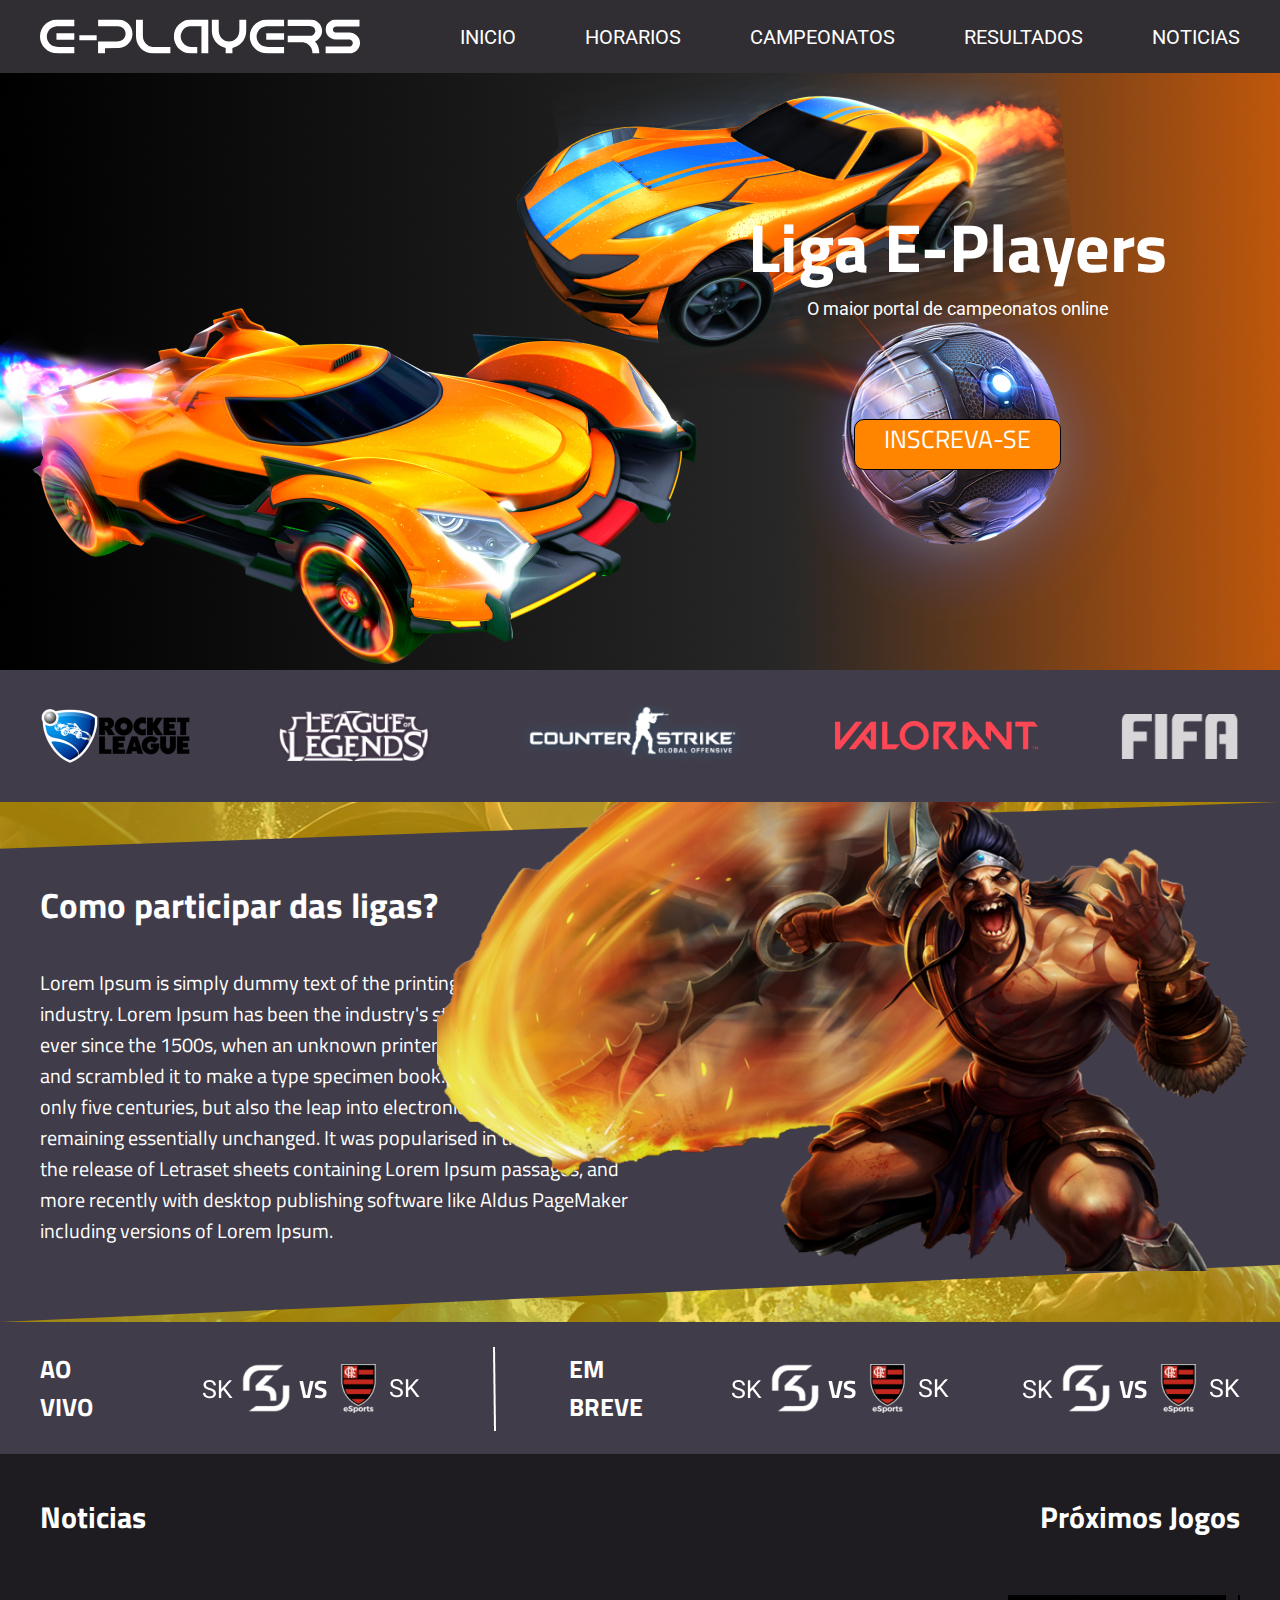
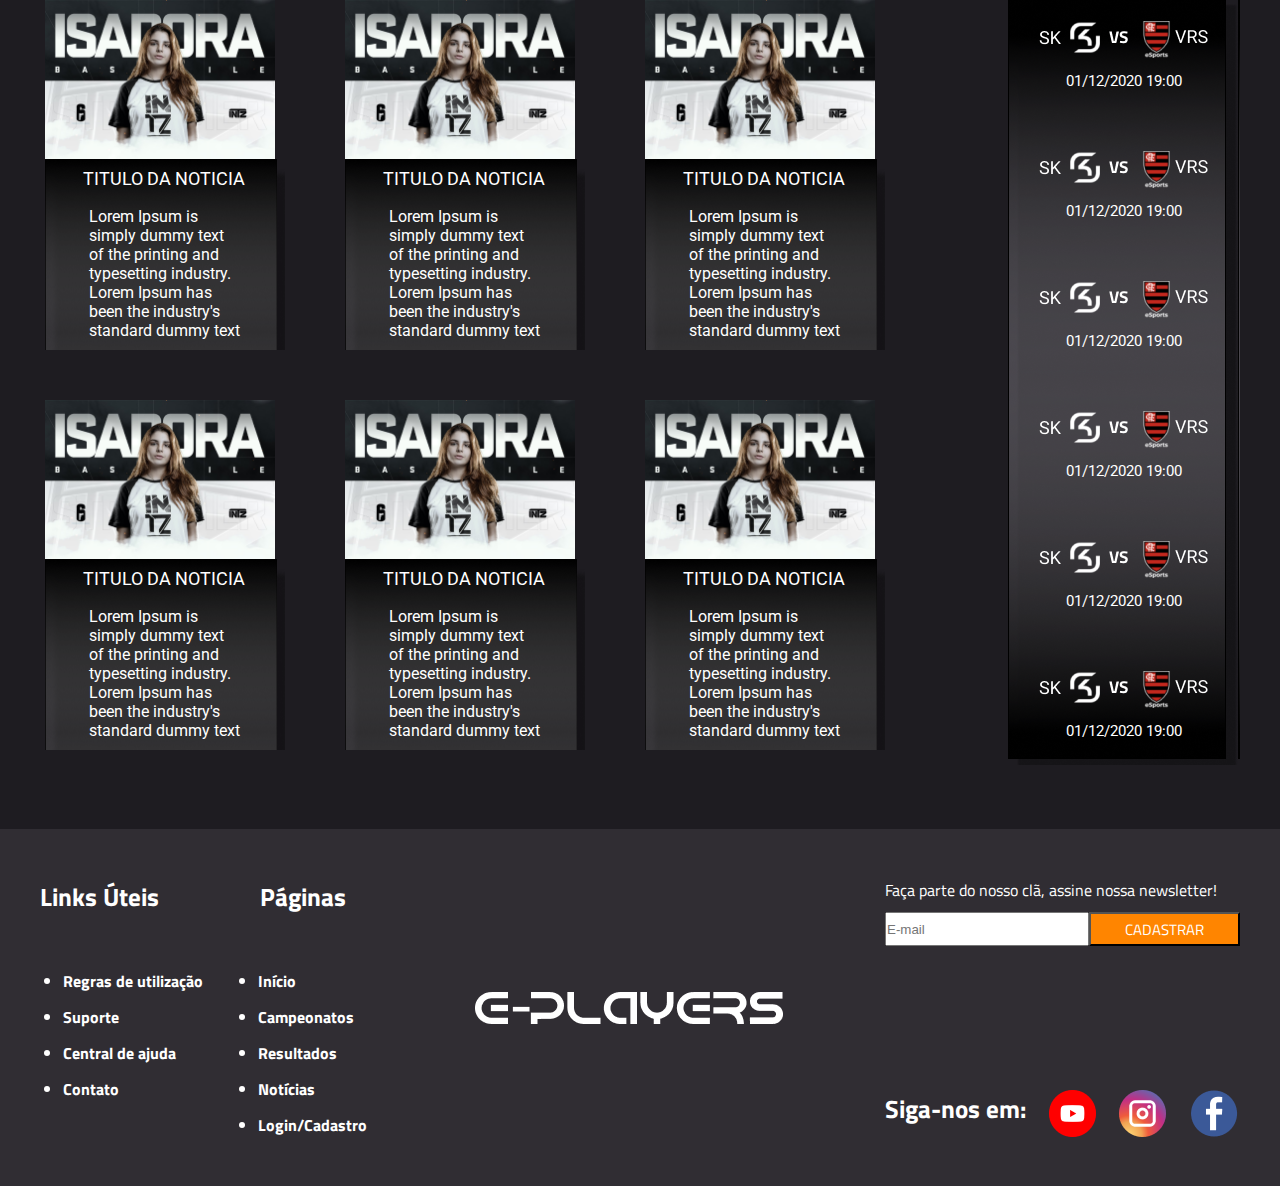
<file: index.html>
<!DOCTYPE html>
<html lang="pt-br">

<head>
    <meta charset="UTF-8">
    <meta http-equiv="X-UA-Compatible" content="IE=edge">
    <meta name="viewport" content="width=device-width, initial-scale=1.0">
    <title>E-Players</title>
    <link rel="stylesheet" href="css/estilo.css">
</head>

<body>
    <header>
       <iframe src="iframe_header.html" width="100%" height="100%" frameborder="0"></iframe>
    </header>

    <main>
        <section id="inicio" class="container-banner">
            <div class="container-conteudo-banner">
                <div class="conteudo-banner">
                    <h1>Liga E-Players</h1>
                    <span>O maior portal de campeonatos online</span>
                    <a class="botao-inscrever" href="tela_de_cadastro_JOGADOR.html" target="_parent" >Inscreva-se</a>
                </div>
            </div>
        </section>

        <section class="container-img">
            <div class="img-jogos container">
                <img src="assets/Rocket-League-Logo 1.png" alt="">
                <img src="assets/logo-lol 1.png" alt="">
                <img src="assets/Counter-Strike-Logo 1.png" alt="">
                <img src="assets/valorant-logo 1.png" alt="">
                <img src="assets/FIFA_logo 1.png" alt="">
            </div>
        </section>

        <section id="campeonatos" class="ligas">
            <div class="box-retangulo">
                <div class="container conteudo-container">
                    <div class="conteudo-retangulo">
                        <h2>Como participar das ligas?</h2>
                        <span>Lorem Ipsum is simply dummy text of the printing and typesetting industry. Lorem Ipsum has
                            been the industry's standard dummy text ever since the 1500s, when an unknown printer took a
                            galley of type and scrambled it to make a type specimen book. It has survived not only five
                            centuries, but also the leap into electronic typesetting, remaining essentially unchanged.
                            It was popularised in the 1960s with the release of Letraset sheets containing Lorem Ipsum
                            passages, and more recently with desktop publishing software like Aldus PageMaker including
                            versions of Lorem Ipsum.</span>
                    </div>
                </div>
            </div>
            <img class="img-personagem"
                src="assets/draven__league_of_legends___png_render_by_drengcap_d852gva-fullview 1.png">
        </section>

        <section id="resultados" class="partidas-aovivo">
            <div class="conteudo-box-partidas container">
                <span>ao vivo</span>
                <img src="assets/img-partidas.png" alt="">
                <img src="assets/Line 1.png" alt="">
                <span>em breve</span>
                <img src="assets/img-partidas.png" alt="">
                <img src="assets/img-partidas.png" alt="">
            </div>
        </section>

        <section id="noticias" class="noticias-partidas">
            <div class="container titulos">
                <span>Noticias</span>
                <span>Próximos Jogos</span>
            </div>
            <div class="container-noticias-partidas container">
                <div class="container-todas-noticias">
                    <div class="container-noticias">
                        <div class="box-noticias">
                            <img class="img-noticias" src="assets/img-noticia.png" alt="">
                            <div class="conteudo-noticia">
                                <span>titulo da noticia</span>
                                <p>Lorem Ipsum is simply dummy text of the printing and typesetting industry. Lorem
                                    Ipsum
                                    has been the industry's standard dummy text</p>
                            </div>
                        </div>

                        <div class="box-noticias">
                            <img class="img-noticias" src="assets/img-noticia.png" alt="">
                            <div class="conteudo-noticia">
                                <span>titulo da noticia</span>
                                <p>Lorem Ipsum is simply dummy text of the printing and typesetting industry. Lorem
                                    Ipsum
                                    has been the industry's standard dummy text</p>
                            </div>
                        </div>

                        <div class="box-noticias">
                            <img class="img-noticias" src="assets/img-noticia.png" alt="">
                            <div class="conteudo-noticia">
                                <span>titulo da noticia</span>
                                <p>Lorem Ipsum is simply dummy text of the printing and typesetting industry. Lorem
                                    Ipsum
                                    has been the industry's standard dummy text</p>
                            </div>
                        </div>
                    </div>

                    <div class="container-noticias">
                        <div class="box-noticias">
                            <img class="img-noticias" src="assets/img-noticia.png" alt="">
                            <div class="conteudo-noticia">
                                <span>titulo da noticia</span>
                                <p>Lorem Ipsum is simply dummy text of the printing and typesetting industry. Lorem
                                    Ipsum
                                    has been the industry's standard dummy text</p>
                            </div>
                        </div>

                        <div class="box-noticias">
                            <img class="img-noticias" src="assets/img-noticia.png" alt="">
                            <div class="conteudo-noticia">
                                <span>titulo da noticia</span>
                                <p>Lorem Ipsum is simply dummy text of the printing and typesetting industry. Lorem
                                    Ipsum
                                    has been the industry's standard dummy text</p>
                            </div>
                        </div>

                        <div class="box-noticias">
                            <img class="img-noticias" src="assets/img-noticia.png" alt="">
                            <div class="conteudo-noticia">
                                <span>titulo da noticia</span>
                                <p>Lorem Ipsum is simply dummy text of the printing and typesetting industry. Lorem
                                    Ipsum
                                    has been the industry's standard dummy text</p>
                            </div>
                        </div>
                    </div>
                </div>

                <div id="horarios" class="container-proximos-jogos">
                    <div class="box-jogos">
                        <img class="img-times" src="assets/partidas-datas.png" alt="">
                        <span>01/12/2020 19:00</span>
                        <img class="img-times" src="assets/partidas-datas.png" alt="">
                        <span>01/12/2020 19:00</span>
                        <img class="img-times" src="assets/partidas-datas.png" alt="">
                        <span>01/12/2020 19:00</span>
                        <img class="img-times" src="assets/partidas-datas.png" alt="">
                        <span>01/12/2020 19:00</span>
                        <img class="img-times" src="assets/partidas-datas.png" alt="">
                        <span>01/12/2020 19:00</span>
                        <img class="img-times" src="assets/partidas-datas.png" alt="">
                        <span>01/12/2020 19:00</span>
                    </div>
                </div>
            </div>
        </section>
    </main>

    <footer>
       <iframe src="iframe_footer.html" width="100%" height="100%" scrolling=no frameborder="0"></iframe>
    </footer>

</body>

</html>
</file>
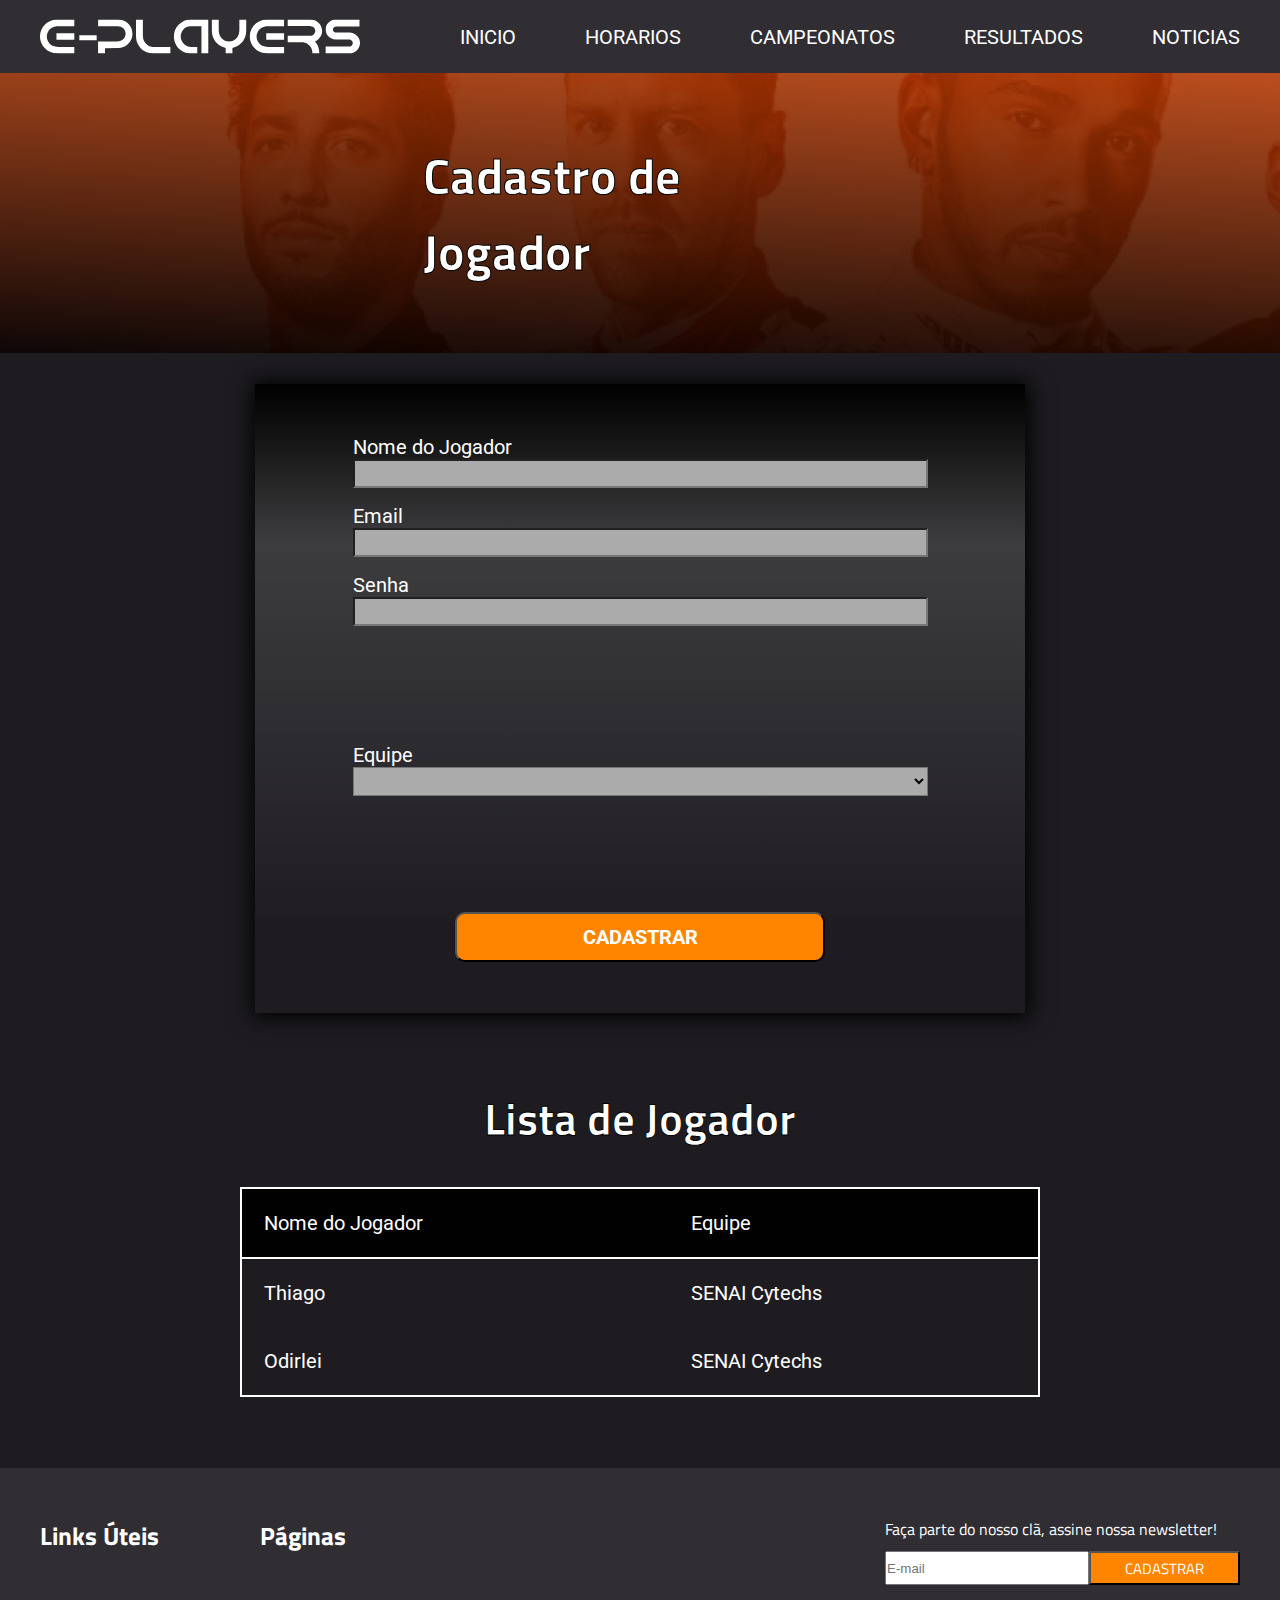
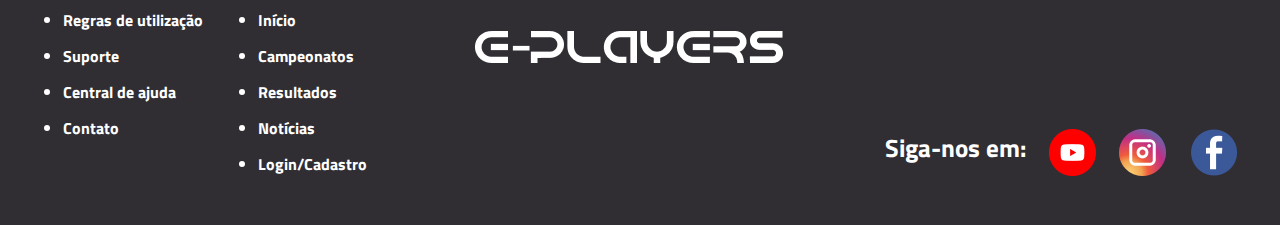
<file: tela_de_cadastro_JOGADOR.html>
<!DOCTYPE html>
<html lang="pt-br">

<head>
    <meta charset="UTF-8">
    <meta http-equiv="X-UA-Compatible" content="IE=edge">
    <meta name="viewport" content="width=device-width, initial-scale=1.0">
    <title>Tela de Cadastro de Jogador</title>
    <link rel="stylesheet" href="css/estilo.css">
</head>

<body>
    <header>
        <iframe src="iframe_header.html" width="100%" height="100%" frameborder="0"></iframe>
    </header>
    <main>
        <section class="banner-cadastro">
            <div class="box-banner1 container">
                <div class="box-conteudo-banner1">
                    <h1>Cadastro de Jogador</h1>
                </div>
            </div>
        </section>
        <section class="container-cadastro-jogadores">
            <div class="organizar-campo container">
                <form class="campo-de-cadastro">
                    <div class="box-nomedaequipe area-de-cadastro">
                        <label>Nome do Jogador</label>
                        <input class="box-cadastrar1" type="text">
                    </div>
                    <div class="box_email area-de-cadastro">
                        <label>Email</label>
                        <input class="box-cadastrar1" type="text">
                    </div>
                    <div class="box_senha area-de-cadastro">
                        <label>Senha</label>
                        <input class="box-cadastrar1" type="text">
                    </div>
                    <div class="box_equipe area-de-cadastro">
                        <label>Equipe</label>
                        <select class="box-cadastrar1">
                            <option value="none" selected></option>
                            <option value="equipe1">Flamengo</option>
                            <option value="equipe2">SENAI Cytechs</option>
                        </select>
                    </div>
                    <button class="botao-cadastrar">cadastrar</button>
                </form>
                <div class="lista-times">
                    <h2>Lista de Jogador</h2>
                    <table class="tabela-de-times">
                        <tr class="titulos1">
                            <td>Nome do Jogador</td>
                            <td>Equipe</td>
                        </tr>
                        <tr>
                            <td>Thiago</td>
                            <td>SENAI Cytechs</td>
                        </tr>
                        <tr>
                            <td>Odirlei</td>
                            <td>SENAI Cytechs</td>
                        </tr>
                    </table>
                </div>
            </div>
        </section>
    </main>

    <footer>
        <iframe src="iframe_footer.html" width="100%" height="100%" scrolling=no frameborder="0"></iframe>
    </footer>
</body>

</html>
</file>
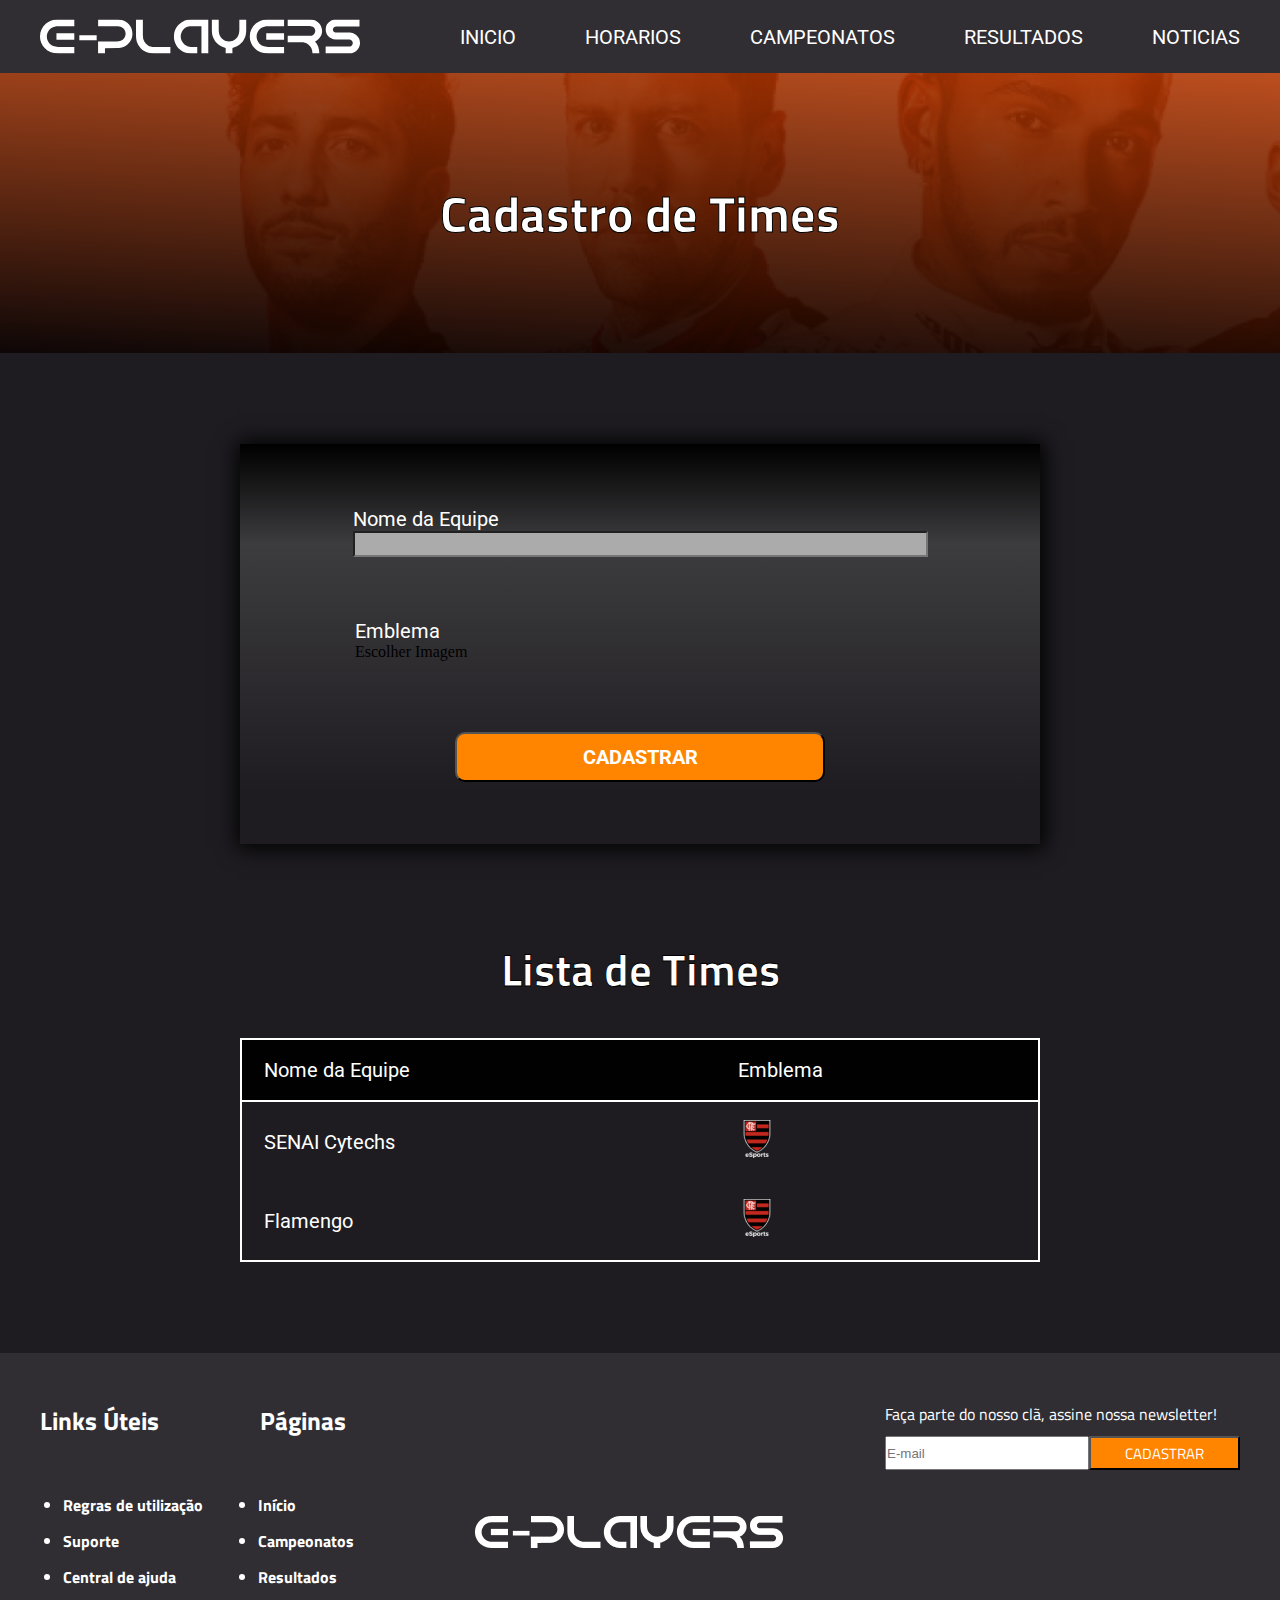
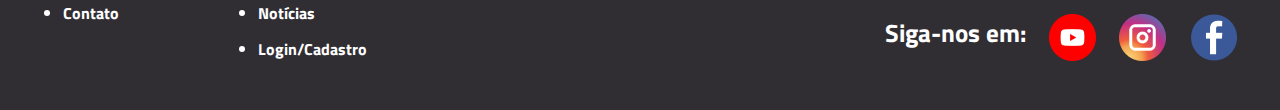
<file: tela_de_cadastro_TIMES.html>
<!DOCTYPE html>
<html lang="pt-br">

<head>
    <meta charset="UTF-8">
    <meta http-equiv="X-UA-Compatible" content="IE=edge">
    <meta name="viewport" content="width=device-width, initial-scale=1.0">
    <title>Tela de Cadastro de Times</title>
    <link rel="stylesheet" href="css/estilo.css">
</head>

<body>
    <header>
        <iframe src="iframe_header.html" width="100%" height="100%" frameborder="0"></iframe>
     </header>
    <main>
        <section class="banner-cadastro">
            <div class="box-banner container">
                <div class="conteudo-banner1">
                    <h1>Cadastro de Times</h1>
                </div>
            </div>
        </section>

        <section class="container-cadastro-listas">
            <div class="organizar-campos container">
                <div class="campo-cadastro">
                    <div class="campo-nome-da-equipe">
                        <span>Nome da Equipe</span>
                        <input class="box-nome-equipe" type="text">
                    </div>
                    <div class="campo-emblema-da-equipe">
                        <span>Emblema</span>
                        <input id="selecao-arquivo" class="box_emblema" type="file" name="Escolher Imagem">
                        <label class="botao-selecionar-imagem" for="selecao-arquivo">Escolher Imagem</label>
                    </div>
                    <button class="botao-cadastrar">cadastrar</button>
                </div>
                <div class="campo-listas">
                    <h2>Lista de Times</h2>
                    <table class="tabela-times">
                        <tr class="titulos1">
                            <td>Nome da Equipe</td>
                            <td>Emblema</td>
                        </tr>
                        <tr>
                            <td>SENAI Cytechs</td>
                            <td><img src="assets/FLA 1.png" alt=""></td>
                        </tr>
                        <tr>
                            <td>Flamengo</td>
                            <td><img src="assets/FLA 1.png" alt=""></td>
                        </tr>
                    </table>
                </div>
            </div>
        </section>
    </main>
    <footer>
        <iframe src="iframe_footer.html" width="100%" height="100%" scrolling=no frameborder="0"></iframe>
    </footer>
</body>

</html>
</file>
<file: css/estilo.css>
@import url('https://fonts.googleapis.com/css2?family=Roboto&display=swap');
@import url('https://fonts.googleapis.com/css2?family=Titillium+Web:wght@700&display=swap');

*{
    margin:0;
    padding:0;
    box-sizing: border-box;
}

.container{
    width: 1200px;
    margin: 0 auto;
}

header{
    position: fixed;
    background-color: #302D33;
    height: 73px;
    width: 100%;
    top: 0%;
    z-index: 99;
}
.container-header{
    display: flex;
    justify-content: flex-end;
    height: 100%;
}

.logo-img{
    width: 320px;
    margin-right: 100px;
}

.nav-header{
    display: flex;
    justify-content: space-between;
    align-items: center;
    height: 100%;
    width: 790px;
}

.nav-header a{
    color: white;
    text-decoration: none;
    text-transform: uppercase;
    font-size: 20px;
    font-family: 'Roboto', sans-serif;
}

/* MAIN */

main{
    margin-top: 73px;
}

.container-banner{
    height: 600px;
    background-image: url(../assets/banner-img1.png);
    background-repeat: no-repeat;
    margin-top: -3px;
    background-size: cover;
}

.container-conteudo-banner{
    display: flex;
    justify-content: end;
    margin: 0px auto;
    height: 100%;
    width: auto;

}

.conteudo-banner{
    display: flex;
    flex-direction: column; 
    width: 645px;
    height: 350px;
    align-items: center;
    margin: auto 0px;
}

 h1{
    color:white;
    font-size: 68px;
    font-family: 'Titillium Web', sans-serif;
    width: 420px;
}

.conteudo-banner span{
    font-size: 18px;
    font-family: 'Roboto', sans-serif;
    color: white;
    text-align: center;
}

.botao-inscrever{
    text-decoration: none;
    color: white;
    text-transform: uppercase;
    font-family: 'Titillium Web', sans-serif;
    font-size: 25px;
    background: #FF8500;
    border-radius: 10px;
    width: 207px;
    height: 51px;
    margin-top: 100px;
    border-color: black;
    border-style: solid;
    border-width: thin;
    text-align: center;
}
    
.container-img{
    height: 132px;
    background-color: #413C49;
    display: flex;
    align-items: center;
}

.img-jogos{
    display: flex;
    align-items: center;
    justify-content: space-between;
}

.ligas{
    width: 100%;
    height: 520px;
    background-image: url(../assets/bg-lol\ 1.png);
    position: relative;
    background-repeat: no-repeat;
    background-size: cover;
}

.box-retangulo{
    clip-path: polygon(100% 0, 100% 89%, 0 100%, 0 9%);
    background-color: #413C49;
    height: 100%;
    width: 100%;
}   

.conteudo-container{
    display: flex;
    align-items: center;
    height: 100%;
}

.conteudo-retangulo{
    width: 600px;
}

h2{
    color: white;
    font-size: 35px;
    font-family: 'Titillium Web', sans-serif;
    font-weight: bold;
    margin-bottom: 35px;
}

.conteudo-retangulo span{
    color: white;
    font-size: 20px;
    font-family: 'Titillium Web', sans-serif;
}

.img-personagem{
    position: absolute;
    top: 0px;
    right: 0px;
    width:843px;
}

.partidas-aovivo{
    display: flex;
    background-color:#413C49;
    width: 100%;
    height: 132px;
}

.conteudo-box-partidas{
    display: flex;
    justify-content: space-between;
    align-items: center;
}

.conteudo-box-partidas span{
    color: white;
    font-family: 'Titillium Web', sans-serif;
    font-size: 25px;
    font-weight: bold;
    text-transform: uppercase;
    width: 89px;
}

.noticias-partidas{
    height: 975px;
    width: 100%;
    background-color: #1E1C21;
}

.container-noticias-partidas{
    display: flex;
    justify-content: space-between;
    height: 750px;
}

.container-todas-noticias{
    display: flex;
    justify-content: space-between;
    flex-direction: column;
    height: 100%;
    width: 810px;
    margin-top: 90px;
    align-items: center;
}

.titulos{
    display: flex;
    justify-content: space-between;
    margin-bottom: -30px
}

.titulos span{
    color: white;
    font-size: 30px;
    font-family: 'Titillium Web', sans-serif;
    font-weight: bold;
    margin-top: 40px;
}


.container-noticias{
    display: flex;
    justify-content: space-between;
    width: 800px;
}

.box-noticias{
    display: flex;
    flex-direction: column;
    height: 350px;
    width: 200px; 
}

.img-noticias{
    height: 200px;
    width: 115%;
}

.conteudo-noticia{
    display: flex;
    flex-direction: column;
    align-items: center;
    justify-content: center;
    background-image:url(../assets/fundo-noticia.png);
    width: 240px;
    height: 304px;
}

.conteudo-noticia span{
    color: #fff;
    font-family: 'Roboto', sans-serif;
    font-weight: 400;
    font-size: 18px;
    width: 165px;
    text-align: start;
    text-transform: uppercase;
    margin-bottom: 18px;
}

.conteudo-noticia p{
    color: #fff;
    font-family: 'Roboto', sans-serif;
    font-weight: 400;
    font-size: 16px;
    width: 153px;
}

.container-proximos-jogos{
    background-image: url(../assets/fundo-proximos-jogos.png);
    display: flex;
    justify-content: center;
    align-items: center;
    width: 232px;
    height: 770px;
    margin-top: 85px;
}

.box-jogos{
    display: flex;
    flex-direction: column;
    justify-content: space-between;
    width: 170px;
    height: 720px;
}

.box-jogos span{
    color: #fff;
    font-family: 'Roboto', sans-serif;
    font-weight: 400;
    font-size: 15px;
    width: 100%;
    text-align: center;
    margin-top: -45px
}

footer {
    height: 357px;
    width: 100%;
    background-color: #302D33;
    padding: 49px 0px;
}

.container-footer {
    display: flex;
    justify-content: space-between;
    height: 100%;
}

.posicionar-listas {
    height: 100%;
    width: 332px;
    display: flex;
    flex-direction: column;
    justify-content: space-evenly;
}

.titulos-footer {
    display: flex;
    justify-content: space-between;
    width: 306px;
    margin-bottom: 40px;
}

.titulos-footer span {
    color: #fff;
    font-family: 'Titillium Web', sans-serif;
    font-weight: bold;
    font-size: 25px;
}

.container-listas {
    display: flex;
    justify-content: space-around;
    width: 400px;
}

.links-uteis {
    padding-right: 10px;
}

.links-uteis li a {
    text-decoration: none;
    color: white;
    font-family: 'Titillium Web', sans-serif;
    font-weight: 700;
    font-size: 16px;
    margin: 12px 0px 0 0;
}

.links-uteis li {
    color: white;
     font-family: 'Titillium Web', sans-serif;
    font-weight: 700;
    font-size: 16px;
    margin: 12px 0px 0 0;
}

.paginas li a {
    text-decoration: none;
    color: white;
     font-family: 'Titillium Web', sans-serif;
    font-weight: 700;
    font-size: 16px;
    margin: 12px 25px 0 0;
}

.paginas li {
    color: white;
     font-family: 'Titillium Web', sans-serif;
    font-weight: 700;
    font-size: 16px;
    margin: 12px 25px 0 0;
}

.logo-footer {
    display: flex;
    align-items: center;
    justify-content: center;
    height: 100%;
    width: 490px;
}

.cadastrar {
    height: 77px;
    width: 362px;
}

.cadastrar span {
    color: white;
     font-family: 'Titillium Web', sans-serif;
    font-weight: 500;
    font-size: 16px;
}

.box-cadastro {
    display: flex;
    margin-top: 10px;
}

.box-email {
    width: 204px;
    height: 34px;
}

.btn-cadastrar {
    color: #fff;
    text-transform: uppercase;
    background-color: #FF8500;
    width: 151px;
    height: 34px;
    font-family: 'Titillium Web', sans-serif;
    font-weight: 400;
    font-size: 15px;
}

.redes-socias {
    display: flex;
    justify-content: space-between;
}

.redes-socias span {
    color: white;
     font-family: 'Titillium Web', sans-serif;
    font-weight: 700;
    font-size: 25px;
}

.cadastro-redessociais {
    display: flex;
    flex-direction: column;
    justify-content: space-between;
    width: 355px;
    height: 100%;
}



/* TELA DE CADASTRO DE TIMES */

.banner-cadastro{
    background-image: url(../assets/bg-lol\ 1.png);
    background-repeat: no-repeat;
    background-size: cover;
    width:100%;
    height:250px;
}

.box-banner{
    display: flex;
    justify-content: center;
    align-items: center;
    height: 100%;
}

.conteudo-banner1 h1{
    color: #fff;
    text-align: center;
    font-family: 'Titillium Web', sans-serif;
    font-size: 50px;
    font-weight: 700;
    -webkit-text-stroke-width: 1px;
    -webkit-text-stroke-color: #000;
}

.container-cadastro-listas{
    background-color: #1E1C21;
    width: 100%;
    height: 1000px;
}

.organizar-campos{
    display: flex;
    justify-content: space-evenly;
    flex-direction: column;
    align-items: center;
    height: 100%;
}

.campo-cadastro{
    display: flex;
    justify-content: space-evenly;
    flex-direction: column;
    align-items: center;
    height: 400px;
    width: 800px;
    background: linear-gradient(180deg, #000000 0%, rgba(83, 83, 83, 0.577381) 25%, rgba(196, 196, 196, 0) 87.5%);
    box-shadow: 1px 1px 20px 4px #000000;
}

.campo-nome-da-equipe{
    display: flex;
    flex-direction: column;
    align-items: flex-start;
    height: 50px;
}

.campo-cadastro span{
    color: white;
    font-family: 'Roboto', sans-serif;
    font-size: 20px;
}

.box-nome-equipe{
    background-color: #ABABAB;
    width: 575px;
    height: 30px;
}

 .campo-emblema-da-equipe{ 
    display: flex;
    flex-direction: column;
    align-items: flex-start;
    height: 50px;
    width:570px
} 

input[type='file']{
display: none;
}

.botao-selecionar-imagem label{
    background-color: #ABABAB;
    color: #000;
    width: 146px;
    height: 30px;
    text-align: center;
}

.botao-cadastrar{
    color: white;
    text-transform: uppercase;
    font-size: 20px;
    font-weight: 700;
    font-family: 'Roboto', sans-serif;
    background-color: #FF8500;
    border-radius: 10px;
    height: 50px;
    width: 370px;
}

.campo-listas h2{
    color: #fff;
    text-align: center;
    font-family: 'Titillium Web', sans-serif;
    font-size: 45px;
    font-weight: 700;
    -webkit-text-stroke-width: 1px;
    -webkit-text-stroke-color: #000;
}

.tabela-times{
    border: 2px solid #fff;
    height: 210px;
    width: 800px;
    color: #fff;
    font-family: 'Roboto', sans-serif;
    font-size: 20px;
    font-weight: 400;
}

.titulos1 td{
    border-bottom: 2px solid #fff;
    background-color: #010101;
}

table, td {
    border-collapse: collapse;
    padding: 18px 22px;
}

/* TELA DE CADASTRO JOGADOR  */
.banner-cadastro{
background: rgb(0,0,0);
background: linear-gradient(3deg, rgba(0,0,0,0.8883753330433736) 0%, rgba(255,98,0,0.4895518036316089) 100%), url(../assets/Rectangle\ 5.png);
background-repeat: no-repeat;
background-size: cover;
width: 100%;
height: 280px;
}    

.box-banner1{
    display: flex;
    justify-content: center;
    align-items: center;
    height: 100%;
}


.box-conteudo-banner1 h1{
    color: white;
    font-family: 'Titillium Web', sans-serif;
    font-size: 50px;
    width:434px;
    font-weight: 700;
    -webkit-text-stroke-width: 1px;
    -webkit-text-stroke-color: #000;
}

.container-cadastro-jogadores{
    background-color: #1E1C21;
    width: 100%;
    height: 1115px;
}

.organizar-campo{
    display: flex;
    justify-content: space-evenly;
    flex-direction: column;
    align-items: center;
    height: 100%;
}

.campo-de-cadastro{
    display: flex;
    flex-direction: column;
    align-items: center;
    justify-content: space-evenly;
    width: 770px;
    height: 629px;
    background: linear-gradient(180deg, #000000 0%, rgba(83, 83, 83, 0.577381) 25%, rgba(196, 196, 196, 0) 87.5%);
    box-shadow: 1px 1px 20px 4px #000000;
    padding-top: 35px;
    padding-bottom: 35px;
}

.campo-de-cadastro label{
    color: #fff;
    font-family: 'Roboto', sans-serif;
    font-weight: 400;
    font-size: 20px;
}

.area-de-cadastro{
    display: flex;
    flex-direction: column;
    align-items: flex-start;
    height: 53px;
}

.box-nomedaequipe{
    display: flex;
    flex-direction: column;
    align-items: flex-start;
    height: 53px;
}

.box_equipe{
    margin: 100px 0;
}

.box-cadastrar1{
    background-color: #ABABAB;
    width: 575px;
    height: 30px;
}

.lista-times{
    margin-top: 40px;
}

.lista-times h2{
    color: #fff;
    text-align: center;
    font-family: 'Titillium Web', sans-serif;
    font-size: 45px;
    font-weight: 700;
    -webkit-text-stroke-width: 1px;
    -webkit-text-stroke-color: #000;
}

.tabela-de-times{
    border: 2px solid #fff;
    height: 210px;
    width: 800px;
    color: #fff;
    font-family: 'Roboto', sans-serif;
    font-size: 20px;
    font-weight: 400;
    margin-bottom: 40px;
}
</file>
